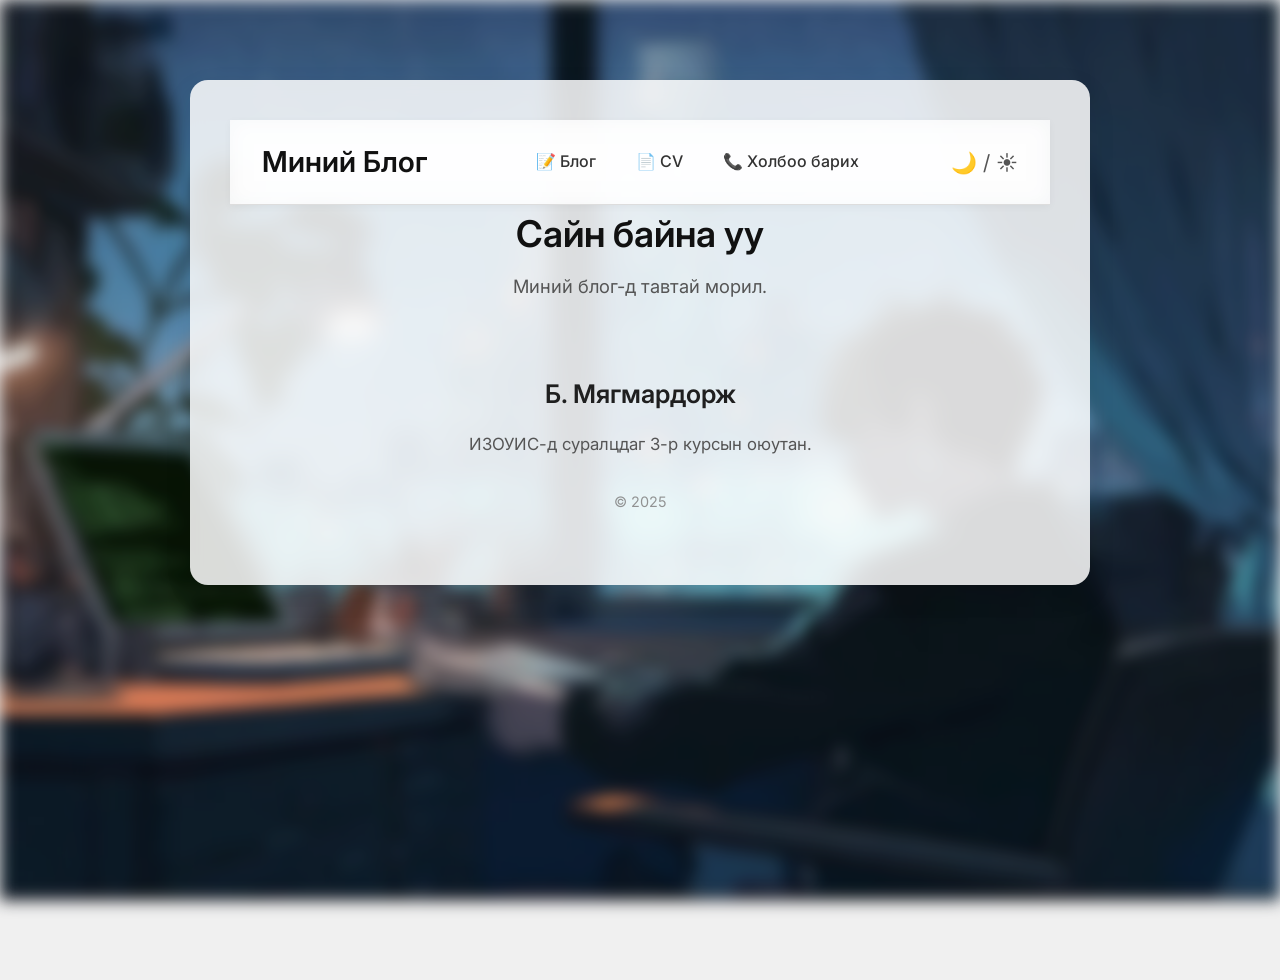
<file: index.html>
<!DOCTYPE html>
<html lang="mn">
<head>
  <meta charset="UTF-8" />
  <meta name="viewport" content="width=device-width, initial-scale=1.0" />
  <title>Миний Блог ба CV</title>
  <link rel="stylesheet" href="style.css" />
  <link href="https://fonts.googleapis.com/css2?family=Inter:wght@400;600;700&display=swap" rel="stylesheet">

</head>
<body>
  <div class="background"></div> <!-- Фонов зурагны layer -->

  <div class="content">
    <header>
      <h1>Миний Блог</h1>
      <nav>
        <a href="blog.html">📝 Блог</a>
        <a href="cv.html">📄 CV</a>
        <a href="contact.html">📞 Холбоо барих</a>
      </nav>
      <button id="modeToggle">🌙 / ☀️</button>
    </header>

    <main>
      <section class="intro">
        <h2>Сайн байна уу</h2>
        <p>Миний блог-д тавтай морил.</p>
      </section>

      <section class="about">
        <h3>Б. Мягмардорж</h3>
        <p>
          ИЗОУИС-д суралцдаг 3-р курсын оюутан.
        </p>
      </section>
    </main>

    <footer>
      <p>&copy; 2025</p>
    </footer>
  </div>

  <script>
    const modeToggle = document.getElementById('modeToggle');
    const body = document.body;

    modeToggle.addEventListener('click', () => {
      body.classList.toggle('dark-mode');
    });
  </script>
</body>
</html>
</file>
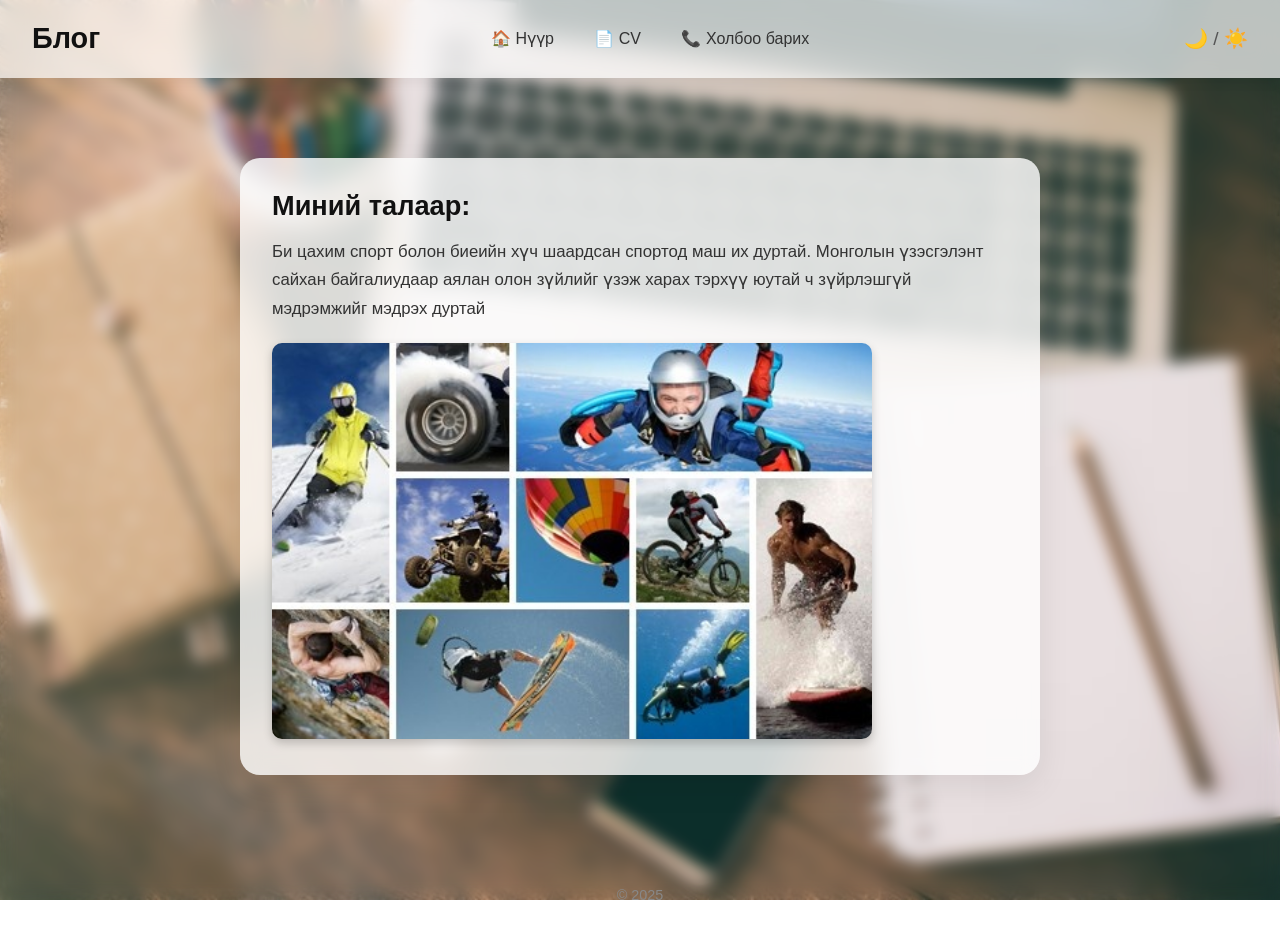
<file: blog.html>
<!DOCTYPE html>
<html lang="mn">
<head>
  <meta charset="UTF-8" />
  <meta name="viewport" content="width=device-width, initial-scale=1.0" />
  <title>Блог</title>
  <link rel="stylesheet" href="blog.css" />
</head>
<body>
  <header>
    <h1>Блог</h1>
    <nav>
      <a href="index.html">🏠 Нүүр</a>
      <a href="cv.html">📄 CV</a>
      <a href="contact.html">📞 Холбоо барих</a>
    </nav>
    <button id="modeToggle">🌙 / ☀️ </button>
  </header>

  <main>
    <section class="blog">
      <h2>Миний талаар:</h2>
      <article>
        <p> Би цахим спорт болон биеийн хүч шаардсан спортод маш их дуртай. Монголын үзэсгэлэнт сайхан байгалиудаар аялан олон зүйлийг үзэж харах тэрхүү юутай ч зүйрлэшгүй мэдрэмжийг мэдрэх дуртай  </p>
        <img src="extreme.jpg" alt="Extreme Sports" />
      </article>
      
    </section>
  </main>

  <footer>
    <p>&copy; 2025</p>
  </footer>

  <script>
    const modeToggle = document.getElementById('modeToggle');
    const body = document.body;

    modeToggle.addEventListener('click', () => {
      body.classList.toggle('dark-mode');
    });
  </script>
</body>
</html>
</file>
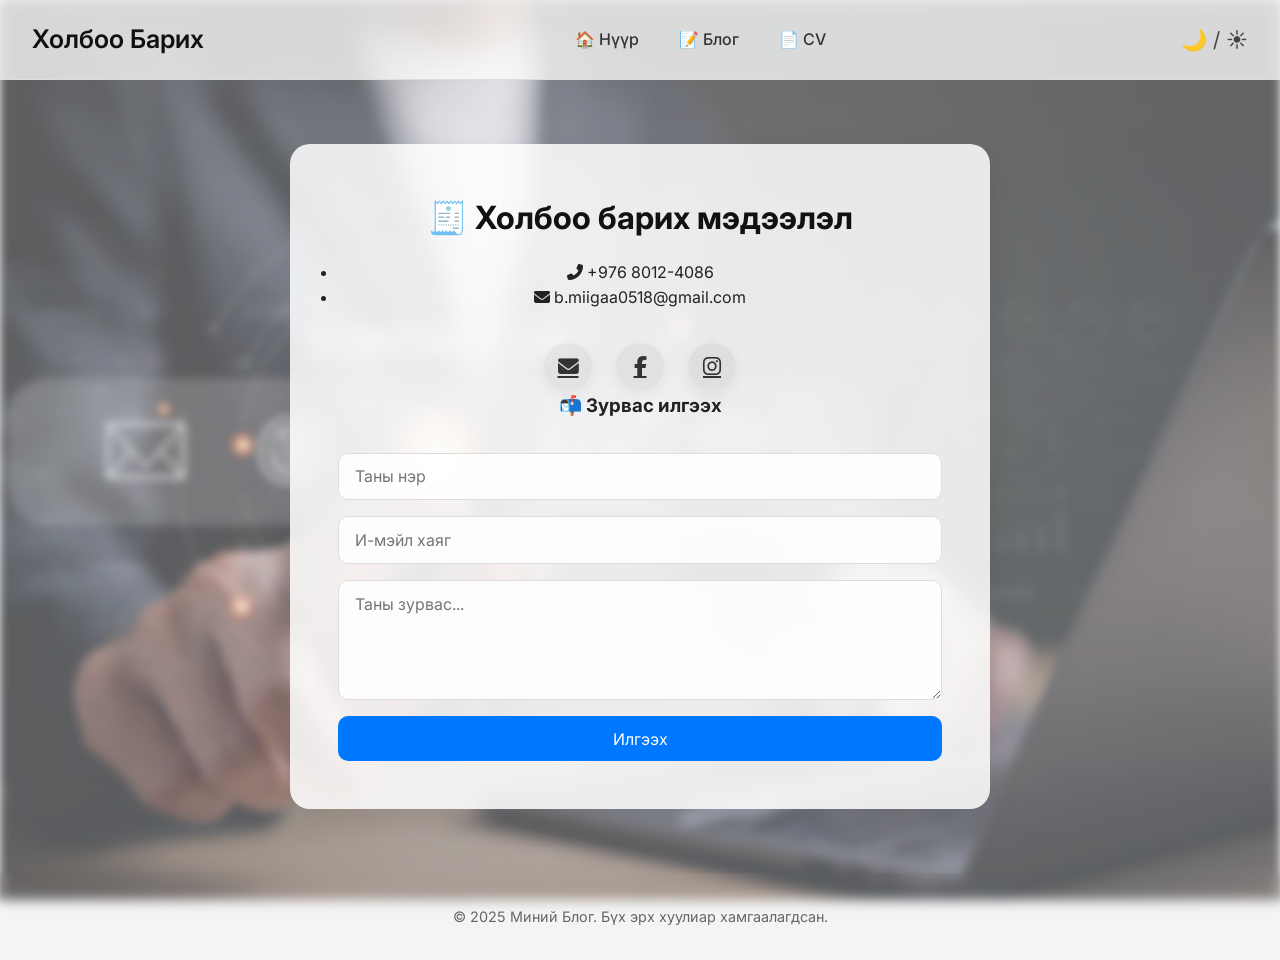
<file: contact.html>
<!DOCTYPE html>
<html lang="mn">
<head>
  <meta charset="UTF-8" />
  <meta name="viewport" content="width=device-width, initial-scale=1.0" />
  <title>Холбоо Барих</title>
  <link rel="stylesheet" href="contact.css" />
  <link rel="stylesheet" href="https://cdnjs.cloudflare.com/ajax/libs/font-awesome/6.5.0/css/all.min.css" />
</head>
<body>
  <header>
    <h1>Холбоо Барих</h1>
    <nav>
      <a href="index.html">🏠 Нүүр</a>
      <a href="blog.html">📝 Блог</a>
      <a href="cv.html">📄 CV</a>
    </nav>
    <button id="modeToggle">🌙 / ☀️</button>
  </header>

  <main>
    <section class="contact">
      <h2>🧾 Холбоо барих мэдээлэл</h2>
      
      <ul class="contact-info">
        <li><i class="fas fa-phone-alt"></i> <span>+976 8012-4086</span></li>
        <li><i class="fas fa-envelope"></i> <span>b.miigaa0518@gmail.com</span></li>
      </ul>

      <div class="contact-icons">
        <a href="https://mail.google.com/mail/u/0/#sent" target="_blank" title="Gmail" class="icon gmail">
          <i class="fas fa-envelope"></i>
        </a>
        <a href="https://www.facebook.com/Б.Мийгаа" target="_blank" title="Facebook" class="icon facebook">
          <i class="fab fa-facebook-f"></i>
        </a>
        <a href="https://www.instagram.com/*_*/" target="_blank" title="Instagram" class="icon instagram">
          <i class="fab fa-instagram"></i>
        </a>
      </div>

      <h3>📬 Зурвас илгээх</h3>
      <form action="https://formspree.io/f/your-form-id" method="POST">
        <input type="text" name="name" placeholder="Таны нэр" required />
        <input type="email" name="email" placeholder="И-мэйл хаяг" required />
        <textarea name="message" placeholder="Таны зурвас..." required></textarea>
        <button type="submit">Илгээх</button>
      </form>
    </section>
  </main>

  <footer>
    <p>&copy; 2025 Миний Блог. Бүх эрх хуулиар хамгаалагдсан.</p>
  </footer>

  <script>
    const modeToggle = document.getElementById('modeToggle');
    const body = document.body;

    modeToggle.addEventListener('click', () => {
      body.classList.toggle('dark-mode');
    });
  </script>
</body>
</html>
</file>
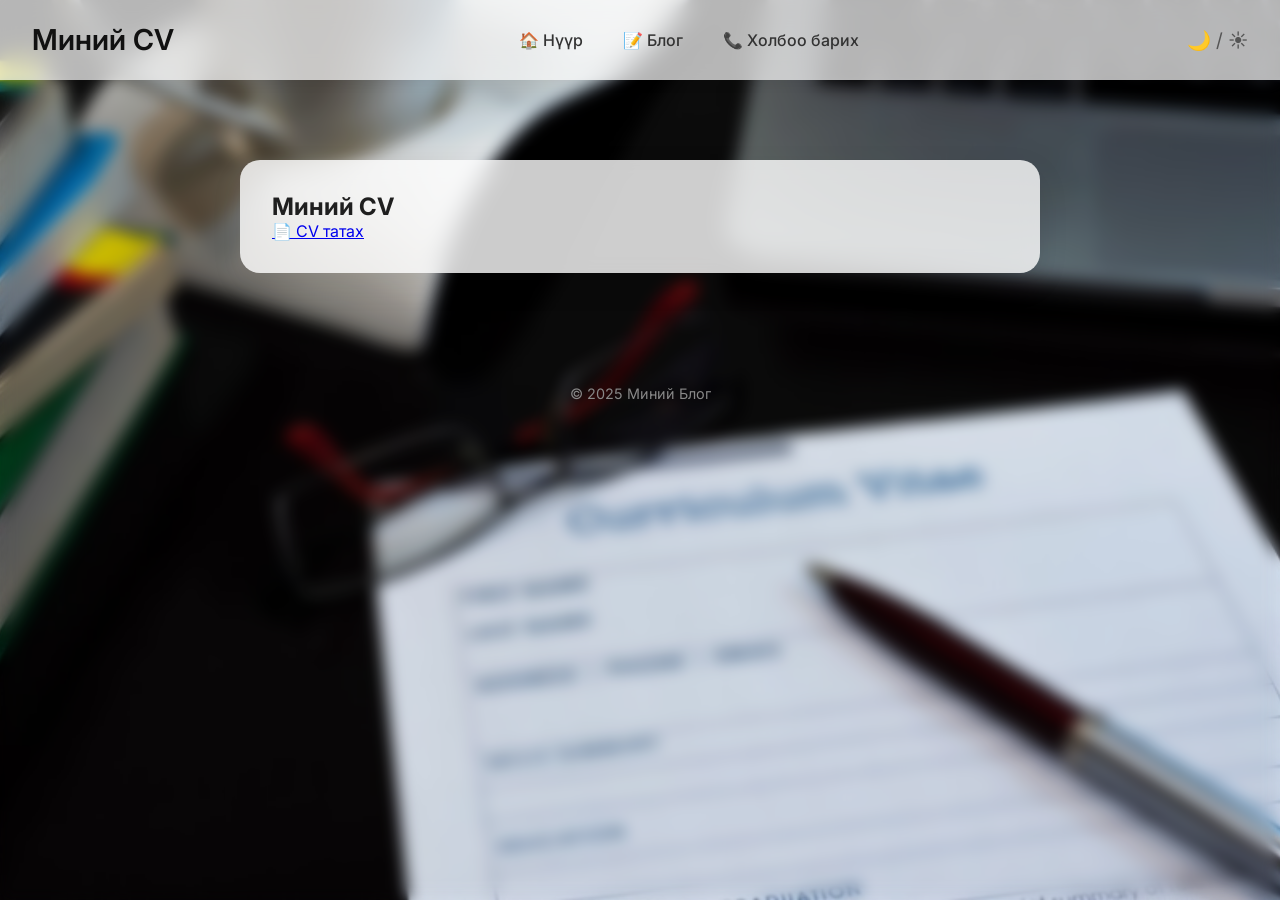
<file: cv.html>
<!DOCTYPE html>
<html lang="mn">
<head>
  <meta charset="UTF-8" />
  <meta name="viewport" content="width=device-width, initial-scale=1.0" />
  <title>Миний CV</title>
  <link rel="stylesheet" href="cv.css" />
</head>
<body>
  <header>
    <h1>Миний CV</h1>
    <nav>
      <a href="index.html">🏠 Нүүр</a>
      <a href="blog.html">📝 Блог</a>
      <a href="contact.html">📞 Холбоо барих</a>
    </nav>
    <button id="modeToggle">🌙  / ☀️ </button>
  </header>

  <main>
    <section class="cv">
      <h2>Миний CV</h2>
      <a href="cv.pdf" download class="download-btn">📄 CV татах</a>
    </section>
  </main>

  <footer>
    <p>&copy; 2025 Миний Блог</p>
  </footer>

  <script>
    const modeToggle = document.getElementById('modeToggle');
    const body = document.body;

    modeToggle.addEventListener('click', () => {
      body.classList.toggle('dark-mode');
    });
  </script>
</body>
</html>
</file>
<file: style.css>
@import url('https://fonts.googleapis.com/css2?family=Inter:wght@400;600&display=swap');

* {
  margin: 0;
  padding: 0;
  box-sizing: border-box;
  font-family: 'Inter', sans-serif;
}

body {
  min-height: 100vh;
  background-color: #f0f0f0;
  color: #1f1f1f;
  line-height: 1.6;
  font-size: 16px;
  overflow-x: hidden;
  transition: background-color 0.4s ease, color 0.4s ease;
}

/* 🔵 Фонов зураг Blur-тэй */
body::before {
  content: "";
  background-image: url('banner.jpg');
  background-size: cover;
  background-position: center;
  background-repeat: no-repeat;
  position: fixed;
  top: 0;
  left: 0;
  width: 100%;
  height: 100%;
  filter: blur(8px) brightness(0.85);
  z-index: -1;
}

/* ✅ Контент */
.content {
  max-width: 900px;
  margin: 5rem auto;
  padding: 2.5rem;
  background: rgba(255, 255, 255, 0.85);
  backdrop-filter: blur(8px);
  border-radius: 18px;
  box-shadow: 0 10px 30px rgba(0, 0, 0, 0.07);
  transition: background 0.3s ease, color 0.3s ease;
}

/* ✅ Header */
header {
  display: flex;
  justify-content: space-between;
  align-items: center;
  padding: 1.2rem 2rem;
  background: rgba(255, 255, 255, 0.7);
  backdrop-filter: blur(10px);
  box-shadow: 0 2px 8px rgba(0, 0, 0, 0.04);
  position: sticky;
  top: 0;
  z-index: 10;
  border-bottom: 1px solid #ddd;
}

header h1 {
  font-size: 1.8rem;
  font-weight: 600;
  color: #111;
}

nav a {
  margin-left: 1rem;
  text-decoration: none;
  color: #333;
  font-weight: 500;
  padding: 6px 10px;
  border-radius: 6px;
  transition: background-color 0.2s, color 0.2s;
}

nav a:hover {
  background-color: rgba(0, 119, 255, 0.08);
  color: #0077ff;
}

/* ✅ Mode Toggle Button */
#modeToggle {
  background: none;
  border: none;
  font-size: 1.3rem;
  cursor: pointer;
  color: #555;
  transition: transform 0.2s, color 0.3s;
}

#modeToggle:hover {
  transform: scale(1.1);
  color: #0077ff;
}

/* ✅ Intro хэсэг */
.intro {
  text-align: center;
  margin-bottom: 2.5rem;
}

.intro h2 {
  font-size: 2.3rem;
  font-weight: 600;
  color: #111;
  margin-bottom: 0.5rem;
}

.intro p {
  font-size: 1.15rem;
  color: #555;
}

/* ✅ About */
.about {
  text-align: center;
  padding-top: 2rem;
}

.about h3 {
  font-size: 1.6rem;
  font-weight: 600;
  margin-bottom: 1rem;
}

.about p {
  font-size: 1.05rem;
  color: #555;
}

/* ✅ Footer */
footer {
  text-align: center;
  padding: 2rem 0;
  font-size: 0.9rem;
  color: #888;
  opacity: 0.9;
}

/* 🌙 Dark Mode */
body.dark-mode {
  background-color: #121212;
  color: #e5e5e5;
}

body.dark-mode::before {
  filter: blur(8px) brightness(0.4);
}

body.dark-mode .content {
  background: rgba(30, 30, 30, 0.8);
  color: #ddd;
}

body.dark-mode header {
  background: rgba(20, 20, 20, 0.6);
  border-color: #444;
}

body.dark-mode header h1 {
  color: #f5f5f5;
}

body.dark-mode nav a {
  color: #ccc;
}

body.dark-mode nav a:hover {
  background-color: rgba(77, 184, 255, 0.08);
  color: #4db8ff;
}

body.dark-mode #modeToggle {
  color: #ccc;
}

body.dark-mode .intro h2,
body.dark-mode .about h3 {
  color: #fff;
}

body.dark-mode .intro p,
body.dark-mode .about p {
  color: #bbb;
}

body.dark-mode footer {
  color: #aaa;
}
</file>
<file: blog.css>
/* 🟠 General Styles */
* {
    margin: 0;
    padding: 0;
    box-sizing: border-box;
    font-family: 'Inter', sans-serif;
  }
  
  body {
    min-height: 100vh;
    background: url('background.jpg') center/cover no-repeat fixed;
    color: #1f1f1f;
    overflow-x: hidden;
    transition: background-color 0.4s ease, color 0.4s ease;
    position: relative;
  }
  
  /* 🔵 Blur effect as a separate overlay layer */
  body::before {
    content: "";
    position: fixed;
    top: 0;
    left: 0;
    width: 100%;
    height: 100%;
    backdrop-filter: blur(8px) brightness(0.95);
    z-index: -1;
  }
  
  /* ✅ Header */
  header {
    width: 100%;
    padding: 1.4rem 2rem;
    background-color: rgba(255, 255, 255, 0.7);
    backdrop-filter: blur(12px);
    box-shadow: 0 4px 12px rgba(0, 0, 0, 0.05);
    position: sticky;
    top: 0;
    z-index: 10;
    display: flex;
    justify-content: space-between;
    align-items: center;
  }
  
  header h1 {
    font-size: 1.8rem;
    font-weight: 600;
    color: #111;
  }
  
  nav a {
    margin-left: 1rem;
    text-decoration: none;
    color: #333;
    font-weight: 500;
    padding: 6px 10px;
    border-radius: 8px;
    transition: background-color 0.2s ease, color 0.2s ease;
  }
  
  nav a:hover {
    background-color: rgba(0, 119, 255, 0.1);
    color: #0077ff;
  }
  
  /* ✅ Dark/Light Mode Toggle */
  #modeToggle {
    background: none;
    border: none;
    font-size: 1.2rem;
    cursor: pointer;
    color: #555;
    transition: transform 0.2s ease, color 0.3s ease;
  }
  
  #modeToggle:hover {
    transform: scale(1.1);
    color: #0077ff;
  }
  
  /* ✅ Main Blog Content */
  main {
    max-width: 800px;
    margin: 5rem auto;
    padding: 2rem;
    background: rgba(255, 255, 255, 0.8);
    backdrop-filter: blur(10px);
    border-radius: 20px;
    box-shadow: 0 12px 32px rgba(0, 0, 0, 0.08);
    transition: background-color 0.3s ease, color 0.3s ease;
  }
  
  .blog h2 {
    font-size: 1.7rem;
    font-weight: 600;
    margin-bottom: 1rem;
    color: #111;
  }
  
  .blog article p {
    font-size: 1.05rem;
    color: #333;
    line-height: 1.7;
  }
  
  /* ✅ Image Styling */
  .blog article img {
    width: 100%;
    max-width: 600px;
    height: auto;
    margin-top: 20px;
    border-radius: 10px;
    box-shadow: 0 4px 10px rgba(0, 0, 0, 0.2);
    transition: transform 0.3s ease;
  }
  
  .blog article img:hover {
    transform: scale(1.05);
  }
  
  /* ✅ Footer */
  footer {
    text-align: center;
    padding: 2rem 0;
    font-size: 0.9rem;
    color: #888;
  }
  
  /* 🌙 Dark Mode Styles */
  body.dark-mode {
    background-color: #121212;
    color: #e0e0e0;
  }
  
  body.dark-mode::before {
    backdrop-filter: blur(8px) brightness(0.5);
  }
  
  body.dark-mode header {
    background-color: rgba(20, 20, 20, 0.7);
    color: #eee;
  }
  
  body.dark-mode header h1 {
    color: #f1f1f1;
  }
  
  body.dark-mode nav a {
    color: #ccc;
  }
  
  body.dark-mode nav a:hover {
    background-color: rgba(77, 184, 255, 0.08);
    color: #4db8ff;
  }
  
  body.dark-mode main {
    background: rgba(30, 30, 30, 0.85);
    color: #ddd;
  }
  
  body.dark-mode .blog h2 {
    color: #fff;
  }
  
  body.dark-mode .blog article p {
    color: #bbb;
  }
  
  body.dark-mode footer {
    color: #aaa;
  }
  
  body.dark-mode #modeToggle {
    color: #ccc;
  }
</file>
<file: contact.css>
@import url('https://fonts.googleapis.com/css2?family=Inter:wght@400;600&display=swap');

* {
  margin: 0;
  padding: 0;
  box-sizing: border-box;
  font-family: 'Inter', sans-serif;
}

body {
  min-height: 100vh;
  background-color: #f4f4f4;
  color: #222;
  line-height: 1.6;
  overflow-x: hidden;
  transition: background-color 0.4s ease, color 0.4s ease;
  position: relative;
}

/* 🔮 Background image + gradient + refined blur */
body::before {
  content: "";
  position: fixed;
  top: 0;
  left: 0;
  width: 100%;
  height: 100%;
  background: linear-gradient(to bottom right, rgba(255,255,255,0.4), rgba(230,240,255,0.4)), 
              url('contact.jpg') center/cover no-repeat;
  filter: blur(4px) brightness(0.93); /* цайрахыг бууруулсан */
  z-index: -1;
}

/* 🌟 Header */
header {
  display: flex;
  justify-content: space-between;
  align-items: center;
  padding: 1.2rem 2rem;
  background: rgba(255, 255, 255, 0.75);
  backdrop-filter: blur(6px);
  border-bottom: 1px solid #ddd;
  position: sticky;
  top: 0;
  z-index: 10;
}

header h1 {
  font-size: 1.6rem;
  font-weight: 600;
  color: #111;
}

nav a {
  margin-left: 1rem;
  text-decoration: none;
  color: #333;
  font-weight: 500;
  padding: 6px 10px;
  border-radius: 8px;
  transition: all 0.25s ease;
}

nav a:hover {
  background-color: rgba(0, 123, 255, 0.1);
  color: #007bff;
}

#modeToggle {
  background: none;
  border: none;
  font-size: 1.3rem;
  cursor: pointer;
  color: #444;
  transition: transform 0.2s ease;
}

#modeToggle:hover {
  transform: scale(1.1);
}

/* 📫 Contact Section */
main {
  padding: 4rem 2rem;
  display: flex;
  justify-content: center;
}

.contact {
  background: rgba(255, 255, 255, 0.85);
  backdrop-filter: blur(8px);
  padding: 3rem;
  border-radius: 20px;
  max-width: 700px;
  width: 100%;
  text-align: center;
  box-shadow: 0 12px 30px rgba(0, 0, 0, 0.1);
  transition: background 0.3s ease;
}

.contact h2 {
  font-size: 2rem;
  margin-bottom: 1rem;
  color: #111;
}

.contact p {
  font-size: 1.1rem;
  color: #444;
}

/* 🔘 Contact Form (optional) */
.contact form {
  margin-top: 2rem;
  display: grid;
  gap: 1rem;
}

.contact input,
.contact textarea {
  padding: 0.8rem 1rem;
  border: 1px solid #ccc;
  border-radius: 10px;
  font-size: 1rem;
  width: 100%;
}

.contact textarea {
  min-height: 120px;
  resize: vertical;
}

.contact button {
  background: #0077ff;
  color: white;
  border: none;
  padding: 0.8rem 1.5rem;
  font-size: 1rem;
  border-radius: 10px;
  cursor: pointer;
  transition: background 0.3s;
}

.contact button:hover {
  background: #005fd6;
}

/* 📌 Footer */
footer {
  text-align: center;
  padding: 2rem 1rem;
  font-size: 0.9rem;
  color: #666;
  backdrop-filter: blur(4px);
}

/* 🌙 Dark Mode Styles */
body.dark-mode {
  background-color: #111;
  color: #eaeaea;
}

body.dark-mode::before {
  background: linear-gradient(to bottom right, rgba(0,0,0,0.5), rgba(30,30,30,0.6)), 
              url('contact.jpg') center/cover no-repeat;
  filter: blur(5px) brightness(0.6); /* илүү тод */
}

body.dark-mode header {
  background-color: rgba(20, 20, 20, 0.7);
  border-color: #444;
}

body.dark-mode nav a {
  color: #ddd;
}

body.dark-mode nav a:hover {
  background-color: rgba(77, 184, 255, 0.1);
  color: #4db8ff;
}

body.dark-mode #modeToggle {
  color: #ccc;
}

body.dark-mode .contact {
  background: rgba(25, 25, 25, 0.85);
  box-shadow: 0 0 40px rgba(0, 255, 255, 0.08);
}

body.dark-mode .contact h2,
body.dark-mode .contact p {
  color: #f0f0f0;
  text-shadow: 0 0 5px rgba(255,255,255,0.05);
}

body.dark-mode footer {
  color: #aaa;
  background-color: rgba(0, 0, 0, 0.25);
}
.contact-icons {
    margin-top: 2rem;
    display: flex;
    justify-content: center;
    gap: 1.5rem;
  }
  
  .contact-icons a {
    display: flex;
    align-items: center;
    justify-content: center;
    width: 48px;
    height: 48px;
    border-radius: 50%;
    background: rgba(0, 0, 0, 0.05);
    transition: all 0.3s ease;
    font-size: 1.3rem;
    color: #333;
    box-shadow: 0 6px 15px rgba(0, 0, 0, 0.05);
  }
  
  .contact-icons a:hover {
    transform: translateY(-3px);
    background-color: #007bff;
    color: #fff;
  }
  .contact input,
  .contact textarea {
    background: rgba(255, 255, 255, 0.9);
    border: 1px solid #ddd;
    transition: box-shadow 0.2s ease;
  }
  
  .contact input:focus,
  .contact textarea:focus {
    outline: none;
    box-shadow: 0 0 5px rgba(0, 123, 255, 0.4);
  }
  
  body.dark-mode .contact input,
  body.dark-mode .contact textarea {
    background: rgba(40, 40, 40, 0.9);
    border: 1px solid #444;
    color: #eee;
  }
</file>
<file: cv.css>
@import url('https://fonts.googleapis.com/css2?family=Inter:wght@400;600&display=swap');

* {
  margin: 0;
  padding: 0;
  box-sizing: border-box;
  font-family: 'Inter', sans-serif;
}

body {
  min-height: 100vh;
  background: url('cv.jpg') center/cover no-repeat fixed;
  color: #1f1f1f;
  overflow-x: hidden;
  transition: background-color 0.4s ease, color 0.4s ease;
  position: relative;
}

/* 🔵 Blur effect as a separate overlay layer */
body::before {
  content: "";
  position: fixed;
  top: 0;
  left: 0;
  width: 100%;
  height: 100%;
  backdrop-filter: blur(8px) brightness(0.95);
  z-index: -1;
}

/* ✅ Header */
header {
  width: 100%;
  padding: 1.4rem 2rem;
  background-color: rgba(255, 255, 255, 0.7);
  backdrop-filter: blur(12px);
  box-shadow: 0 4px 12px rgba(0, 0, 0, 0.05);
  position: sticky;
  top: 0;
  z-index: 10;
  display: flex;
  justify-content: space-between;
  align-items: center;
}

header h1 {
  font-size: 1.8rem;
  font-weight: 600;
  color: #111;
}

nav a {
  margin-left: 1rem;
  text-decoration: none;
  color: #333;
  font-weight: 500;
  padding: 6px 10px;
  border-radius: 8px;
  transition: background-color 0.2s ease, color 0.2s ease;
}

nav a:hover {
  background-color: rgba(0, 119, 255, 0.1);
  color: #0077ff;
}

/* ✅ Dark/Light Mode Toggle */
#modeToggle {
  background: none;
  border: none;
  font-size: 1.2rem;
  cursor: pointer;
  color: #555;
  transition: transform 0.2s ease, color 0.3s ease;
}

#modeToggle:hover {
  transform: scale(1.1);
  color: #0077ff;
}

/* ✅ Main Blog Content */
main {
  max-width: 800px;
  margin: 5rem auto;
  padding: 2rem;
  background: rgba(255, 255, 255, 0.8);
  backdrop-filter: blur(10px);
  border-radius: 20px;
  box-shadow: 0 12px 32px rgba(0, 0, 0, 0.08);
  transition: background-color 0.3s ease, color 0.3s ease;
}

.blog h2 {
  font-size: 1.7rem;
  font-weight: 600;
  margin-bottom: 1rem;
  color: #111;
}

.blog article p {
  font-size: 1.05rem;
  color: #333;
  line-height: 1.7;
}

/* ✅ Footer */
footer {
  text-align: center;
  padding: 2rem 0;
  font-size: 0.9rem;
  color: #888;
}

/* 🌙 Dark Mode Styles */
body.dark-mode {
  background-color: #121212;
  color: #e0e0e0;
}

body.dark-mode::before {
  backdrop-filter: blur(8px) brightness(0.5);
}

body.dark-mode header {
  background-color: rgba(20, 20, 20, 0.7);
  color: #eee;
}

body.dark-mode header h1 {
  color: #f1f1f1;
}

body.dark-mode nav a {
  color: #ccc;
}

body.dark-mode nav a:hover {
  background-color: rgba(77, 184, 255, 0.08);
  color: #4db8ff;
}

body.dark-mode main {
  background: rgba(30, 30, 30, 0.85);
  color: #ddd;
}

body.dark-mode .blog h2 {
  color: #fff;
}

body.dark-mode .blog article p {
  color: #bbb;
}

body.dark-mode footer {
  color: #aaa;
}

body.dark-mode #modeToggle {
  color: #ccc;
}
</file>
